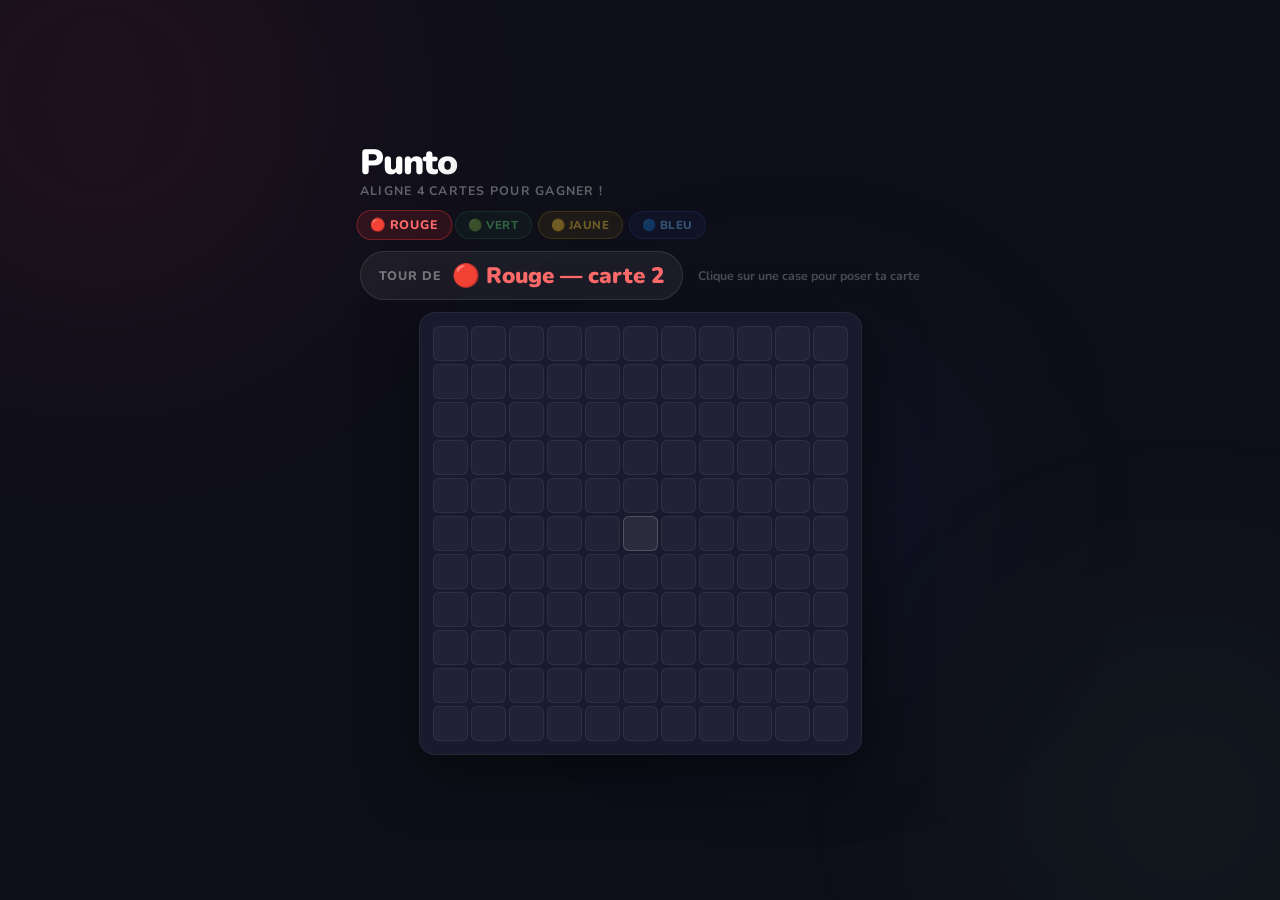
<file: index.html>
<!DOCTYPE html>
<html lang="fr">
<head>
  <meta charset="UTF-8">
  <meta name="viewport" content="width=device-width, initial-scale=1.0">
  <title>Punto</title>
  <link rel="preconnect" href="https://fonts.googleapis.com">
  <link rel="preconnect" href="https://fonts.gstatic.com" crossorigin>
  <link href="https://fonts.googleapis.com/css2?family=Nunito:wght@700;800;900&display=swap" rel="stylesheet">
  <link rel="stylesheet" href="Punto.css">
</head>
<body>

<div class="bg-glow bg-glow-1"></div>
<div class="bg-glow bg-glow-2"></div>
<div class="bg-glow bg-glow-3"></div>

<div class="wrapper">

  <header class="header">
    <div class="title-block">
      <h1>Punto</h1>
      <p class="subtitle">Aligne 4 cartes pour gagner !</p>
    </div>
    <div class="players-badges">
      <span class="badge badge-red"   id="badge-red">🔴 Rouge</span>
      <span class="badge badge-green" id="badge-green">🟢 Vert</span>
      <span class="badge badge-yellow" id="badge-yellow">🟡 Jaune</span>
      <span class="badge badge-blue"  id="badge-blue">🔵 Bleu</span>
    </div>
  </header>

  <div class="game-info">
    <div class="current-player-box">
      <span class="cp-label">Tour de</span>
      <span class="cp-value" id="carteActuelle">—</span>
    </div>
    <div class="hint">Clique sur une case pour poser ta carte</div>
  </div>

  <div class="board-wrapper">
    <table id="puntoGrid">
      <tbody>
        <script>
          for (let i = 0; i < 11; i++) {
            document.write('<tr>');
            for (let j = 0; j < 11; j++) {
              const isCenter = i === 5 && j === 5;
              const className = isCenter ? 'center' : 'cell';
              document.write(`<td class="${className}" data-row="${i}" data-col="${j}"></td>`);
            }
            document.write('</tr>');
          }
        </script>
      </tbody>
    </table>

    <div class="overlay" id="overlay">
      <div class="overlay-content">
        <p class="overlay-emoji" id="overlay-emoji">🎉</p>
        <p class="overlay-title" id="overlay-title"></p>
        <p class="overlay-sub" id="overlay-sub"></p>
        <button class="btn-new" onclick="location.reload()">Rejouer</button>
      </div>
    </div>
  </div>

</div>

<script src="Punto.js"></script>
</body>
</html>
</file>
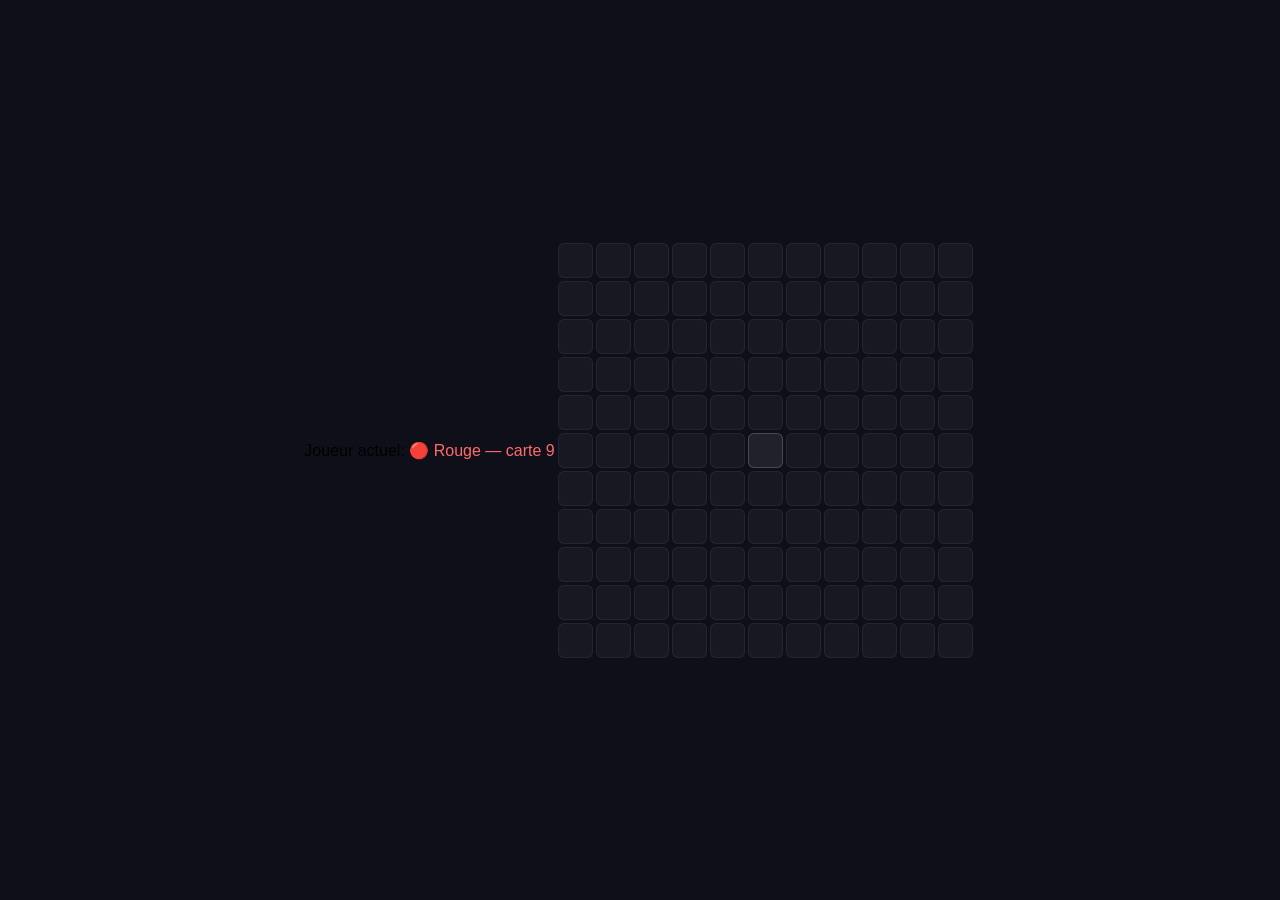
<file: Punto.html>
<!DOCTYPE html>
<html lang="fr">
<head>
    <meta charset="UTF-8">
    <meta name="viewport" content="width=device-width, initial-scale=1.0">
    <title>Jeu Punto</title>
    <link rel="stylesheet" href="Punto.css">
</head>
<body>
    <div id="gameInfo">
        <div id="currentPlayer">
            Joueur actuel: <span id="carteActuelle"></span>
        </div>
    </div>
    <table id="puntoGrid">
        <tbody>
            <script>
                for (let i = 0; i < 11; i++) {
                    document.write('<tr>');
                    for (let j = 0; j < 11; j++) {
                        
                        const isCenter = i === 5 && j === 5;
                        const className = isCenter ? 'center' : 'cell';
                        document.write(`<td class="${className}" data-row="${i}" data-col="${j}"></td>`);
                    }
                    document.write('</tr>');
                }
            </script>
        </tbody>
    </table>

    <script src="Punto.js"></script>
</body>
</html>
</file>
<file: Punto.css>
*, *::before, *::after { margin: 0; padding: 0; box-sizing: border-box; }

:root {
  --cell: 35px;
  --gap: 3px;
  --radius: 6px;
}

body {
  font-family: 'Nunito', sans-serif;
  background: #0f0f1a;
  min-height: 100vh;
  display: flex;
  align-items: center;
  justify-content: center;
  overflow-y: auto;
  position: relative;
  padding: 16px;
}

/* ── GLOWS ── */
.bg-glow { position: fixed; border-radius: 50%; filter: blur(120px); pointer-events: none; z-index: 0; }
.bg-glow-1 { width: 400px; height: 400px; background: rgba(220,50,50,0.10); top: -100px; left: -100px; }
.bg-glow-2 { width: 350px; height: 350px; background: rgba(50,180,100,0.08); bottom: -80px; right: -80px; }
.bg-glow-3 { width: 300px; height: 300px; background: rgba(60,100,220,0.08); top: 40%; left: 50%; }

/* ── WRAPPER ── */
.wrapper {
  position: relative;
  z-index: 1;
  display: flex;
  flex-direction: column;
  align-items: center;
  gap: 12px;
  width: 100%;
  max-width: 560px;
}

/* ── HEADER ── */
.header {
  display: flex;
  align-items: center;
  justify-content: space-between;
  width: 100%;
  flex-wrap: wrap;
  gap: 12px;
}

.title-block h1 {
  font-size: 2.2rem;
  font-weight: 900;
  background: linear-gradient(135deg, #fff 30%, #aaa);
  -webkit-background-clip: text;
  -webkit-text-fill-color: transparent;
  background-clip: text;
  line-height: 1;
  letter-spacing: -1px;
}

.subtitle {
  font-size: 0.78rem;
  color: rgba(255,255,255,0.35);
  font-weight: 700;
  text-transform: uppercase;
  letter-spacing: 0.1em;
  margin-top: 2px;
}

.players-badges {
  display: flex;
  gap: 6px;
  flex-wrap: wrap;
}

.badge {
  padding: 5px 12px;
  border-radius: 999px;
  font-size: 0.72rem;
  font-weight: 800;
  text-transform: uppercase;
  letter-spacing: 0.05em;
  border: 1.5px solid transparent;
  opacity: 0.4;
  transition: opacity 0.3s, transform 0.2s;
}
.badge.active { opacity: 1; transform: scale(1.08); }
.badge-red    { background: rgba(220,50,50,0.15);  border-color: rgba(220,50,50,0.4);  color: #ff6b6b; }
.badge-green  { background: rgba(50,180,100,0.15); border-color: rgba(50,180,100,0.4); color: #69db7c; }
.badge-yellow { background: rgba(255,200,0,0.15);  border-color: rgba(255,200,0,0.4);  color: #ffd43b; }
.badge-blue   { background: rgba(60,100,220,0.15); border-color: rgba(60,100,220,0.4); color: #74c0fc; }

/* ── GAME INFO ── */
.game-info {
  display: flex;
  align-items: center;
  justify-content: space-between;
  width: 100%;
}

.current-player-box {
  display: flex;
  align-items: center;
  gap: 10px;
  background: rgba(255,255,255,0.06);
  border: 1px solid rgba(255,255,255,0.1);
  border-radius: 999px;
  padding: 8px 18px;
}
.cp-label {
  font-size: 0.78rem;
  font-weight: 800;
  color: rgba(255,255,255,0.4);
  text-transform: uppercase;
  letter-spacing: 0.08em;
}
.cp-value {
  font-size: 1.4rem;
  font-weight: 900;
  color: #fff;
  min-width: 28px;
  text-align: center;
}

.hint {
  font-size: 0.78rem;
  color: rgba(255,255,255,0.25);
  font-weight: 700;
}

/* ── BOARD ── */
.board-wrapper {
  position: relative;
  background: #1a1a2e;
  border-radius: 16px;
  padding: 10px;
  box-shadow: 0 20px 60px rgba(0,0,0,0.5);
  border: 1px solid rgba(255,255,255,0.06);
}

#puntoGrid {
  border-collapse: separate;
  border-spacing: var(--gap);
}

td {
  width: var(--cell);
  height: var(--cell);
  border-radius: var(--radius);
  text-align: center;
  vertical-align: middle;
  font-size: 0.85rem;
  font-weight: 900;
  cursor: pointer;
  background: rgba(255,255,255,0.04);
  border: 1.5px solid rgba(255,255,255,0.06);
  color: #fff;
  transition: background 0.15s ease, transform 0.1s ease, border-color 0.15s;
  user-select: none;
}

td:hover {
  background: rgba(255,255,255,0.10);
  border-color: rgba(255,255,255,0.2);
  transform: scale(1.06);
}

td.center {
  background: rgba(255,255,255,0.08);
  border: 1.5px solid rgba(255,255,255,0.18);
}

/* ── CARD COLORS ── */
td.red    { background: rgba(220,50,50,0.30);  border-color: rgba(220,50,50,0.6);  color: #ff8787; }
td.green  { background: rgba(50,180,100,0.30); border-color: rgba(50,180,100,0.6); color: #8ce99a; }
td.yellow { background: rgba(255,200,0,0.25);  border-color: rgba(255,200,0,0.5);  color: #ffe066; }
td.blue   { background: rgba(60,100,220,0.30); border-color: rgba(60,100,220,0.6); color: #91caff; }

td.placed { animation: popIn 0.18s ease-out; }
@keyframes popIn {
  0%   { transform: scale(0.5); opacity: 0; }
  80%  { transform: scale(1.1); }
  100% { transform: scale(1);   opacity: 1; }
}

/* ── OVERLAY ── */
.overlay {
  display: none;
  position: absolute;
  inset: 0;
  background: rgba(10, 10, 25, 0.90);
  backdrop-filter: blur(8px);
  border-radius: 16px;
  z-index: 10;
  align-items: center;
  justify-content: center;
  flex-direction: column;
}
.overlay.show { display: flex; animation: fadeIn 0.3s ease; }
@keyframes fadeIn { from { opacity: 0; } to { opacity: 1; } }

.overlay-content { text-align: center; padding: 20px; }
.overlay-emoji  { font-size: 3rem; margin-bottom: 8px; }
.overlay-title  { font-size: 2rem; font-weight: 900; color: #fff; margin-bottom: 6px; }
.overlay-sub    { font-size: 0.95rem; color: rgba(255,255,255,0.5); margin-bottom: 24px; font-weight: 700; }

.btn-new {
  background: linear-gradient(135deg, #fff 0%, #ccc 100%);
  color: #0f0f1a;
  border: none;
  border-radius: 999px;
  padding: 10px 28px;
  font-family: 'Nunito', sans-serif;
  font-weight: 900;
  font-size: 0.9rem;
  cursor: pointer;
  transition: transform 0.2s ease, box-shadow 0.2s ease;
  box-shadow: 0 4px 20px rgba(255,255,255,0.15);
}
.btn-new:hover { transform: translateY(-2px); box-shadow: 0 8px 28px rgba(255,255,255,0.25); }
</file>
